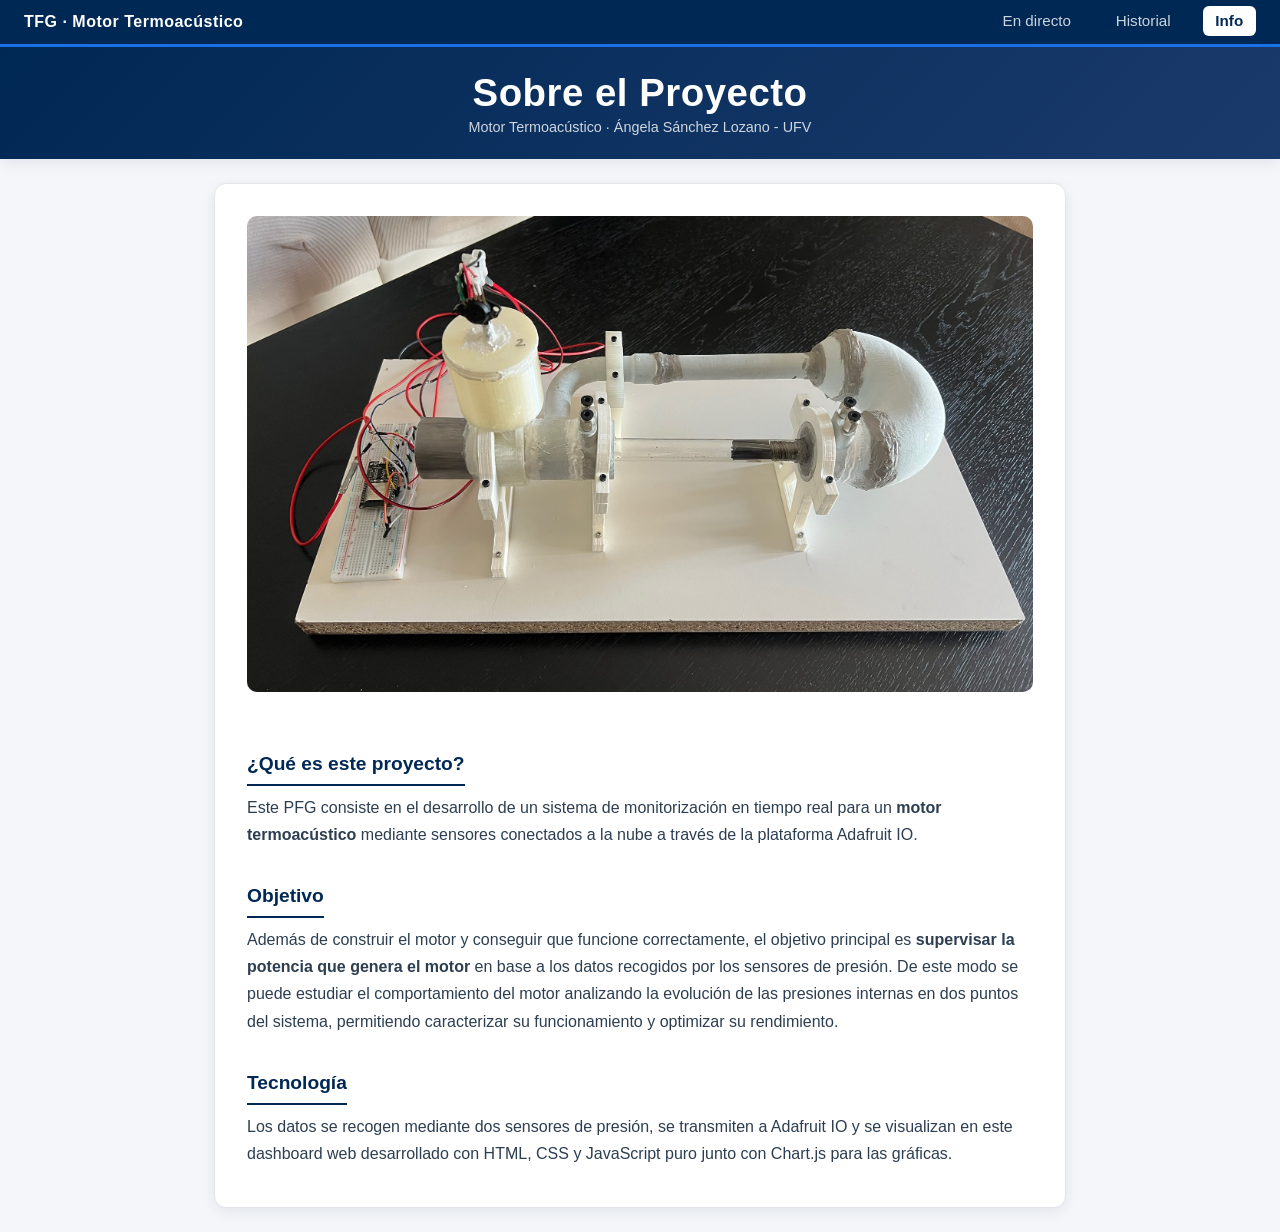
<file: info.html>
<!DOCTYPE html>
<html lang="es">
<head>
  <meta charset="UTF-8" />
  <meta name="viewport" content="width=device-width, initial-scale=1.0" />
  <title>Información - Motor Termoacústico UFV</title>
  <link rel="stylesheet" href="style.css" />
</head>
<body>
  <nav class="navbar">
    <div class="nav-brand">TFG · Motor Termoacústico</div>
    <ul class="nav-links">
      <li><a href="index.html">En directo</a></li>
      <li><a href="historial.html">Historial</a></li>
      <li><a href="info.html" class="active">Info</a></li>
    </ul>
  </nav>

  <header class="header">
    <h1 class="big-title">Sobre el Proyecto</h1>
    <p class="subtitle">Motor Termoacústico · Ángela Sánchez Lozano - UFV</p>
  </header>

  <main class="container info-container">
    <article class="info-card">
      <img
        src="motor.jpeg"
        alt="Motor Termoacústico"
        class="info-image"
      />

      <h2>¿Qué es este proyecto?</h2>
      <p>
        Este PFG consiste en el desarrollo de un sistema de monitorización
        en tiempo real para un <strong>motor termoacústico</strong> mediante
        sensores conectados a la nube a través de la plataforma Adafruit IO.
      </p>

      <h2>Objetivo</h2>
      <p>
        Además de construir el motor y conseguir que funcione correctamente,
        el objetivo principal es <strong>supervisar la potencia que genera el
        motor</strong> en base a los datos recogidos por los sensores de
        presión. De este modo se puede estudiar el comportamiento del motor
        analizando la evolución de las presiones internas en dos puntos del
        sistema, permitiendo caracterizar su funcionamiento y optimizar su
        rendimiento.
      </p>

      <h2>Tecnología</h2>
      <p>
        Los datos se recogen mediante dos sensores de presión, se transmiten a
        Adafruit IO y se visualizan en este dashboard web desarrollado con
        HTML, CSS y JavaScript puro junto con Chart.js para las gráficas.
      </p>

    </article>
  </main>
</body>
</html>
</file>
<file: style.css>
:root {
  --ufv-navy: #002855;
  --ufv-navy-soft: #1a3a6b;
  --bg: #f4f6f9;
  --card-bg: #ffffff;
  --text: #2c3e50;
  --muted: #7a8794;
  --border: #e2e6ec;
  --shadow: 0 4px 14px rgba(0, 40, 85, 0.08);
}

* {
  box-sizing: border-box;
  margin: 0;
  padding: 0;
}

body {
  font-family: "Segoe UI", Roboto, Helvetica, Arial, sans-serif;
  background: var(--bg);
  color: var(--text);
  min-height: 100vh;
}

/* ---------- NAVBAR ---------- */
.navbar {
  background: var(--ufv-navy);
  color: #fff;
  display: flex;
  align-items: center;
  justify-content: space-between;
  padding: 0.8rem 1.5rem;
  border-bottom: 3px solid #1a73e8;
}

.nav-brand {
  font-weight: 600;
  letter-spacing: 0.5px;
  font-size: 1rem;
}

.nav-links {
  display: flex;
  gap: 1.2rem;
  list-style: none;
}

.nav-links a {
  color: #ffffffcc;
  text-decoration: none;
  font-size: 0.95rem;
  padding: 0.4rem 0.8rem;
  border-radius: 6px;
  transition: background 0.2s, color 0.2s;
}

.nav-links a:hover {
  background: rgba(255, 255, 255, 0.1);
  color: #fff;
}

.nav-links a.active {
  background: #fff;
  color: var(--ufv-navy);
  font-weight: 600;
}

/* ---------- HEADER ---------- */
.header {
  background: linear-gradient(135deg, var(--ufv-navy), var(--ufv-navy-soft));
  color: #fff;
  padding: 1.5rem 1rem;
  text-align: center;
  box-shadow: var(--shadow);
}

.header h1 {
  font-size: 1.6rem;
  font-weight: 600;
  letter-spacing: 0.5px;
}

.subtitle {
  margin-top: 0.3rem;
  font-size: 0.9rem;
  opacity: 0.8;
}

.container {
  max-width: 1200px;
  margin: 0 auto;
  padding: 1.5rem;
  display: grid;
  gap: 1.5rem;
}

.cards {
  display: grid;
  grid-template-columns: repeat(2, 1fr);
  gap: 1.5rem;
}

.card {
  background: var(--card-bg);
  border: 1px solid var(--border);
  border-radius: 12px;
  padding: 1.5rem;
  box-shadow: var(--shadow);
  display: flex;
  flex-direction: column;
  align-items: center;
  text-align: center;
  border-top: 4px solid var(--ufv-navy);
  transition: transform 0.2s ease;
}

.card:hover {
  transform: translateY(-2px);
}

.card-label {
  font-size: 0.95rem;
  color: var(--muted);
  text-transform: uppercase;
  letter-spacing: 1px;
}

.card-value {
  font-size: 3rem;
  font-weight: 700;
  color: var(--ufv-navy);
  margin: 0.4rem 0;
}

.card-unit {
  font-size: 0.85rem;
  color: var(--muted);
}

.charts {
  display: grid;
  grid-template-columns: repeat(2, 1fr);
  gap: 1.5rem;
}

.chart-box {
  background: var(--card-bg);
  border: 1px solid var(--border);
  border-radius: 12px;
  padding: 1.25rem;
  box-shadow: var(--shadow);
}

.chart-box h2 {
  font-size: 1rem;
  font-weight: 600;
  color: var(--ufv-navy);
  margin-bottom: 0.8rem;
  border-bottom: 1px solid var(--border);
  padding-bottom: 0.5rem;
}

.chart-box canvas {
  width: 100% !important;
  height: 280px !important;
}

.chart-box-wide {
  grid-column: 1 / -1;
}
.chart-box-wide canvas {
  height: 320px !important;
}

/* Filtros temporales sobre la combinada */
.combo-filters {
  display: flex;
  flex-wrap: wrap;
  gap: 1rem;
  align-items: center;
  justify-content: space-between;
  background: #f8f9fb;
  border: 1px solid var(--border);
  border-radius: 10px;
  padding: 0.7rem 1rem;
  margin-bottom: 0.8rem;
}
.filter-presets {
  display: flex;
  flex-wrap: wrap;
  gap: 0.4rem;
}
.filter-presets button {
  background: #fff;
  border: 1px solid var(--border);
  color: var(--ufv-navy);
  padding: 0.35rem 0.8rem;
  border-radius: 999px;
  font-size: 0.82rem;
  font-weight: 600;
  cursor: pointer;
  transition: all 0.18s;
}
.filter-presets button:hover {
  border-color: var(--ufv-navy);
}
.filter-presets button.active {
  background: var(--ufv-navy);
  color: #fff;
  border-color: var(--ufv-navy);
}
.filter-slider {
  display: flex;
  align-items: center;
  gap: 0.6rem;
  font-size: 0.85rem;
  color: var(--muted);
  flex: 1;
  min-width: 280px;
}
.filter-slider input[type="range"] {
  flex: 1;
  accent-color: var(--ufv-navy);
}
.filter-slider input[type="range"]:disabled {
  opacity: 0.4;
  cursor: not-allowed;
}
#window-label {
  font-variant-numeric: tabular-nums;
  color: var(--ufv-navy);
  font-weight: 600;
  white-space: nowrap;
}

/* Header de cada gráfica con botón de ampliar */
.chart-header {
  display: flex;
  justify-content: space-between;
  align-items: center;
  border-bottom: 1px solid var(--border);
  margin-bottom: 0.8rem;
  padding-bottom: 0.5rem;
}
.chart-header h2 {
  border: none;
  margin: 0;
  padding: 0;
}
.expand-btn {
  background: transparent;
  border: 1px solid var(--ufv-navy);
  color: var(--ufv-navy);
  width: 32px;
  height: 32px;
  border-radius: 6px;
  font-size: 1.1rem;
  cursor: pointer;
  transition: background 0.2s, color 0.2s;
  display: flex;
  align-items: center;
  justify-content: center;
}
.expand-btn:hover {
  background: var(--ufv-navy);
  color: #fff;
}

/* ---------- MODAL ---------- */
.modal {
  position: fixed;
  inset: 0;
  background: rgba(0, 20, 50, 0.7);
  display: flex;
  align-items: center;
  justify-content: center;
  z-index: 1000;
  padding: 1rem;
  animation: fadeIn 0.2s ease;
}
@keyframes fadeIn {
  from { opacity: 0; }
  to { opacity: 1; }
}
.modal-content {
  background: #fff;
  border-radius: 14px;
  width: 95vw;
  max-width: 1300px;
  height: 88vh;
  padding: 1.5rem 1.8rem;
  position: relative;
  display: flex;
  flex-direction: column;
  box-shadow: 0 25px 60px rgba(0, 0, 0, 0.4);
}
.modal-content h2 {
  color: var(--ufv-navy);
  margin-bottom: 1rem;
  padding-right: 3rem;
}
.modal-canvas-wrap {
  flex: 1;
  position: relative;
  min-height: 0;
}
.modal-canvas-wrap canvas {
  width: 100% !important;
  height: 100% !important;
}
.modal-close {
  position: absolute;
  top: 12px;
  right: 14px;
  background: transparent;
  border: none;
  font-size: 2rem;
  line-height: 1;
  color: var(--ufv-navy);
  cursor: pointer;
  width: 38px;
  height: 38px;
  border-radius: 50%;
  transition: background 0.2s;
}
.modal-close:hover {
  background: #f0f0f0;
}

/* ---------- GAUGE ---------- */
.gauge-section {
  display: flex;
  justify-content: center;
}

.gauge-box {
  width: 100%;
  max-width: 500px;
}

.gauge-wrapper {
  position: relative;
  width: 100%;
  height: 240px;
  display: flex;
  flex-direction: column;
  align-items: center;
  justify-content: flex-end;
}

.gauge-wrapper canvas {
  width: 100% !important;
  height: 220px !important;
}

.gauge-value {
  position: absolute;
  bottom: 30px;
  left: 50%;
  transform: translateX(-50%);
  font-size: 2.4rem;
  font-weight: 700;
  color: var(--ufv-navy);
}

.gauge-range {
  position: absolute;
  bottom: 5px;
  left: 0;
  right: 0;
  display: flex;
  justify-content: space-between;
  padding: 0 12%;
  font-size: 0.85rem;
  color: var(--muted);
}

.status {
  text-align: center;
  font-size: 0.85rem;
  color: var(--muted);
  padding: 0.5rem;
}

/* ---------- HISTORIAL ---------- */
.hidden { display: none !important; }

.days-grid {
  display: grid;
  grid-template-columns: repeat(auto-fill, minmax(200px, 1fr));
  gap: 1.2rem;
}

.day-block {
  background: var(--card-bg);
  border: 1px solid var(--border);
  border-left: 5px solid var(--ufv-navy);
  border-radius: 12px;
  padding: 1.2rem;
  box-shadow: var(--shadow);
  cursor: pointer;
  transition: transform 0.2s, box-shadow 0.2s;
  text-align: center;
}

.day-block:hover {
  transform: translateY(-3px);
  box-shadow: 0 8px 20px rgba(0, 40, 85, 0.15);
}

.day-date {
  font-size: 1.3rem;
  font-weight: 700;
  color: var(--ufv-navy);
}

.day-time {
  font-size: 0.95rem;
  color: var(--ufv-navy-soft);
  font-weight: 600;
  margin-top: 0.3rem;
}

.day-info {
  font-size: 0.85rem;
  color: var(--muted);
  margin-top: 0.4rem;
}

.day-hint {
  margin-top: 0.8rem;
  font-size: 0.8rem;
  color: #1a73e8;
  font-weight: 600;
}

.back-btn {
  background: var(--ufv-navy);
  color: #fff;
  border: none;
  padding: 0.6rem 1.2rem;
  border-radius: 8px;
  font-size: 0.95rem;
  cursor: pointer;
  margin-bottom: 1rem;
  transition: background 0.2s;
}

.back-btn:hover {
  background: var(--ufv-navy-soft);
}

.detail-date {
  color: var(--ufv-navy);
  margin-bottom: 1rem;
  font-size: 1.3rem;
}

.loading, .error {
  text-align: center;
  color: var(--muted);
  padding: 2rem;
  grid-column: 1 / -1;
}

.error { color: #c62828; }

/* ---------- INFO ---------- */
.big-title {
  font-size: 2.4rem !important;
}

.info-container {
  max-width: 900px;
}

.info-card {
  background: var(--card-bg);
  border: 1px solid var(--border);
  border-radius: 12px;
  padding: 2rem;
  box-shadow: var(--shadow);
  line-height: 1.7;
}

.info-image {
  width: 100%;
  height: auto;
  border-radius: 10px;
  margin-bottom: 1.5rem;
}

.info-card h2 {
  color: var(--ufv-navy);
  margin-top: 1.5rem;
  margin-bottom: 0.5rem;
  font-size: 1.2rem;
  border-bottom: 2px solid var(--ufv-navy);
  display: inline-block;
  padding-bottom: 0.2rem;
}

.info-card p {
  color: var(--text);
  margin-bottom: 0.5rem;
}

/* ---------- RESPONSIVE ---------- */
@media (max-width: 768px) {
  .cards,
  .charts {
    grid-template-columns: 1fr;
  }
  .header h1 {
    font-size: 1.3rem;
  }
  .card-value {
    font-size: 2.4rem;
  }
  .navbar {
    flex-direction: column;
    gap: 0.6rem;
    padding: 0.8rem;
  }
  .nav-links {
    gap: 0.4rem;
    flex-wrap: wrap;
    justify-content: center;
  }
  .big-title {
    font-size: 1.8rem !important;
  }
  .info-card {
    padding: 1.2rem;
  }
}
</file>
